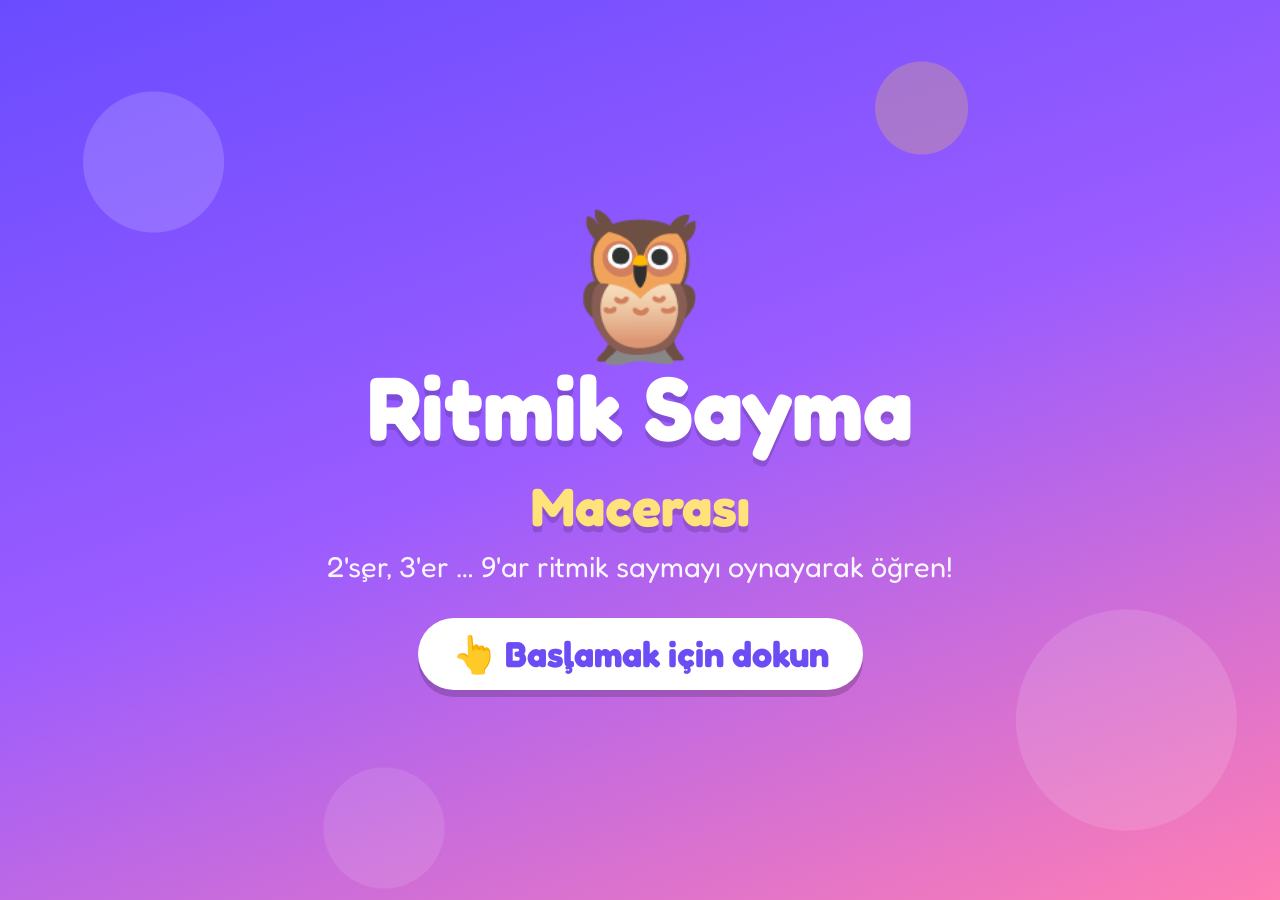
<file: index.html>
<!doctype html>
<html lang="tr">
<head>
<meta charset="utf-8">
<meta name="viewport" content="width=device-width, initial-scale=1, maximum-scale=1, user-scalable=no, viewport-fit=cover">
<meta name="apple-mobile-web-app-capable" content="yes">
<meta name="mobile-web-app-capable" content="yes">
<meta name="apple-mobile-web-app-status-bar-style" content="black-translucent">
<meta name="apple-mobile-web-app-title" content="Ritmik Sayma">
<meta name="theme-color" content="#6a4cff">
<meta name="format-detection" content="telephone=no">
<title>Ritmik Sayma Macerası</title>
<link rel="manifest" href="manifest.webmanifest">
<link rel="icon" href="icons/icon.svg" type="image/svg+xml">
<link rel="apple-touch-icon" href="icons/icon-180.png">
<link rel="preconnect" href="https://fonts.googleapis.com">
<link rel="preconnect" href="https://fonts.gstatic.com" crossorigin>
<link rel="stylesheet" href="https://fonts.googleapis.com/css2?family=Fredoka:wght@400;500;600;700&display=swap" media="print" onload="this.media='all'">
<link rel="stylesheet" href="css/style.css">
</head>
<body>
<div id="app">

  <!-- Açılış -->
  <section id="screen-splash" class="screen bg-menu active">
    <div class="sp-float" aria-hidden="true">
      <span style="--x:8%;--d:0s;--c:#ff4d6d">2</span><span style="--x:22%;--d:-3s;--c:#ff8c1a">3</span>
      <span style="--x:36%;--d:-6s;--c:#ffd23f">4</span><span style="--x:52%;--d:-1.5s;--c:#2fbf71">5</span>
      <span style="--x:66%;--d:-4.5s;--c:#14b8a6">6</span><span style="--x:78%;--d:-7.5s;--c:#3a8dff">7</span>
      <span style="--x:88%;--d:-2.2s;--c:#8a5cf6">8</span><span style="--x:94%;--d:-5.2s;--c:#e04fb3">9</span>
    </div>
    <div class="sp-mascot">🦉</div>
    <h1 class="sp-title">Ritmik Sayma<br><small>Macerası</small></h1>
    <div class="sp-sub">2'şer, 3'er … 9'ar ritmik saymayı oynayarak öğren!</div>
    <div class="sp-tap">👆 Başlamak için dokun</div>
  </section>

  <!-- Ana menü -->
  <section id="screen-home" class="screen bg-menu">
    <header class="topbar">
      <div class="brand"><span class="brand-ico">🦉</span><span>Ritmik Sayma <b>Macerası</b></span></div>
      <div class="top-actions">
        <div class="star-pill">⭐ <span id="total-stars">0</span></div>
        <button class="btn-icon fs-btn" data-act="fullscreen" aria-label="Tam ekran">
          <svg viewBox="0 0 24 24" width="26" height="26" fill="none" stroke="currentColor" stroke-width="2.6" stroke-linecap="round" stroke-linejoin="round"><path d="M4 9V4h5M20 9V4h-5M4 15v5h5M20 15v5h-5"/></svg>
        </button>
        <button class="btn-icon" data-act="settings" aria-label="Ayarlar">⚙️</button>
      </div>
    </header>
    <div class="home-hello" id="home-hello">Hangi sayıyla sayalım?</div>
    <div class="num-grid" id="num-grid"></div>
    <div class="home-extra">
      <button class="btn btn-big" data-act="mixed" style="--bc:#ff8a3d;--bs:#c45a12">🔀 Karışık Tekrar</button>
      <button class="btn btn-big" data-act="table" style="--bc:#14b8a6;--bs:#0b7d71">🔢 Sayı Tablosu</button>
    </div>
  </section>

  <!-- Sayı ekranı: oyun yolu -->
  <section id="screen-number" class="screen bg-menu">
    <header class="topbar">
      <button class="btn-icon" data-act="home" aria-label="Geri">⬅️</button>
      <div class="topbar-title" id="nb-title"></div>
      <button class="btn-icon" data-act="settings" aria-label="Ayarlar">⚙️</button>
    </header>
    <div class="nb-seqwrap">
      <div class="seq-bar nb-seq" id="nb-seq"></div>
      <button class="btn btn-sm nb-listen" data-act="listen" style="--bc:#fff;--bs:rgba(0,0,0,.15)">🔊 Dinle</button>
    </div>
    <div class="nb-path" id="nb-path"></div>
  </section>

  <!-- Oyun -->
  <section id="screen-game" class="screen">
    <div class="hud">
      <button class="btn-icon hud-back" data-act="quit" aria-label="Mola">⏸️</button>
      <div class="hud-title"><span id="hud-ico"></span><span id="hud-name"></span><span class="hud-n" id="hud-n"></span></div>
      <div class="hud-progress"><div class="hud-bar" id="hud-bar"></div></div>
    </div>
    <div id="stage" class="stage"></div>
  </section>

  <!-- Sayı tablosu -->
  <section id="screen-table" class="screen bg-menu">
    <header class="topbar">
      <button class="btn-icon" data-act="home" aria-label="Geri">⬅️</button>
      <div class="topbar-title">🔢 Sayı Tablosu</div>
      <div class="btn-icon ghost"></div>
    </header>
    <div class="tb-chips" id="tb-chips"></div>
    <div class="tb-msg" id="tb-msg"></div>
    <div class="tb-body" id="tb-grid"></div>
  </section>

  <div id="modal-root"></div>
  <canvas id="fx-canvas"></canvas>
</div>

<script src="js/util.js"></script>
<script src="js/audio.js"></script>
<script src="js/voice.js"></script>
<script src="js/fx.js"></script>
<script src="js/app.js"></script>
<script src="js/games/learn.js"></script>
<script src="js/games/balloon.js"></script>
<script src="js/games/rhythm.js"></script>
<script src="js/games/train.js"></script>
<script src="js/games/path.js"></script>
<script src="js/games/memory.js"></script>
<script src="js/games/catch.js"></script>
<script src="js/games/rocket.js"></script>
<script>
  // İnternette (https) yayınlandığında oyunu tablete kaydet → çevrimdışı çalışır
  if ('serviceWorker' in navigator && location.protocol === 'https:') {
    window.addEventListener('load', () => navigator.serviceWorker.register('sw.js').catch(() => {}));
  }
</script>
</body>
</html>
</file>
<file: css/style.css>
/* =========================================================
   Ritmik Sayma Macerası — tasarım
   ========================================================= */
:root {
  --font: 'Fredoka', 'Baloo 2', 'Nunito', ui-rounded, 'SF Pro Rounded', 'Segoe UI Rounded', system-ui, -apple-system, sans-serif;
  --ink: #2b2250;
  --ink-soft: #6b6390;
  --purple: #6c4cf5;
  --green: #2fbf71;
  --safe-t: env(safe-area-inset-top, 0px);
  --safe-b: env(safe-area-inset-bottom, 0px);
  --safe-l: env(safe-area-inset-left, 0px);
  --safe-r: env(safe-area-inset-right, 0px);
}
* { box-sizing: border-box; -webkit-tap-highlight-color: transparent; }
html, body { height: 100%; margin: 0; overflow: hidden; background: #6a4cff; }
body {
  font-family: var(--font); color: var(--ink);
  -webkit-user-select: none; user-select: none; -webkit-touch-callout: none;
  touch-action: manipulation; overscroll-behavior: none; -webkit-text-size-adjust: 100%;
}
input { -webkit-user-select: text; user-select: text; }
button { font-family: inherit; -webkit-appearance: none; appearance: none; }
#app { position: fixed; inset: 0; overflow: hidden; }

.screen {
  position: absolute; inset: 0; display: none; flex-direction: column;
  padding: var(--safe-t) var(--safe-r) var(--safe-b) var(--safe-l);
}
.screen.active { display: flex; animation: screenIn .35s ease; }

.bg-menu {
  background:
    radial-gradient(circle at 12% 18%, rgba(255,255,255,.16) 0 70px, transparent 71px),
    radial-gradient(circle at 88% 80%, rgba(255,255,255,.12) 0 110px, transparent 111px),
    radial-gradient(circle at 72% 12%, rgba(255,210,63,.25) 0 46px, transparent 47px),
    radial-gradient(circle at 30% 92%, rgba(255,255,255,.1) 0 60px, transparent 61px),
    linear-gradient(160deg, #6a4cff 0%, #9b5cff 48%, #ff7eb3 100%);
}

/* ---------- Düğmeler ---------- */
.btn {
  --bc: var(--purple); --bs: rgba(0,0,0,.25);
  border: 0; border-radius: 999px; padding: .55em 1.25em; cursor: pointer;
  font-weight: 600; font-size: clamp(18px, 2.6vmin, 26px); color: #fff; background: var(--bc);
  box-shadow: 0 5px 0 var(--bs), 0 10px 18px rgba(0,0,0,.15);
  display: inline-flex; align-items: center; justify-content: center; gap: .4em;
  transition: transform .08s, box-shadow .08s; white-space: nowrap;
}
.btn:active { transform: translateY(4px); box-shadow: 0 1px 0 var(--bs), 0 4px 8px rgba(0,0,0,.15); }
.btn-go { --bc: #2fbf71; --bs: #1d8a4f; }
.btn-soft { --bc: #f1edff; --bs: #cfc6f5; color: var(--ink); }
.btn-lg { font-size: clamp(20px, 3vmin, 30px); }
.btn-big { font-size: clamp(20px, 3vmin, 30px); padding: .6em 1.4em; }
.btn-sm { font-size: clamp(16px, 2.2vmin, 19px); padding: .5em 1em; }
.btn.armed { --bc: #ff5a5f; --bs: #b82f33; color: #fff; }
.nb-listen { color: var(--ink); }
.btn-icon {
  width: 56px; height: 56px; border-radius: 18px; border: 0; cursor: pointer; flex: 0 0 auto;
  background: rgba(255,255,255,.92); color: var(--ink); font-size: 26px;
  display: grid; place-items: center; box-shadow: 0 4px 0 rgba(0,0,0,.15);
}
.btn-icon:active { transform: translateY(3px); box-shadow: 0 1px 0 rgba(0,0,0,.15); }
.btn-icon.ghost { visibility: hidden; }
.no-fs .fs-btn, .standalone .fs-btn { display: none; }
.is-fs .fs-btn { background: #ffe7a8; }

/* ---------- Üst çubuk ---------- */
.topbar { display: flex; align-items: center; gap: 12px; padding: 14px 18px 6px; }
.brand {
  flex: 1; display: flex; align-items: center; gap: 10px; color: #fff; font-weight: 600;
  font-size: clamp(20px, 3.4vmin, 34px); text-shadow: 0 3px 0 rgba(0,0,0,.15); white-space: nowrap; overflow: hidden;
}
.brand b { font-weight: 700; color: #ffe27a; }
.brand-ico { font-size: 1.3em; }
.top-actions { display: flex; gap: 10px; align-items: center; }
.star-pill { background: #fff; border-radius: 999px; padding: 8px 16px; font-weight: 700; font-size: 22px; box-shadow: 0 4px 0 rgba(0,0,0,.15); white-space: nowrap; }
.topbar-title { flex: 1; text-align: center; color: #fff; font-weight: 700; font-size: clamp(24px, 4.2vmin, 42px); text-shadow: 0 3px 0 rgba(0,0,0,.18); }

/* ---------- Açılış ---------- */
#screen-splash { align-items: center; justify-content: center; text-align: center; color: #fff; cursor: pointer; overflow: hidden; }
.sp-mascot { font-size: clamp(80px, 16vmin, 160px); line-height: 1; animation: bob 2s ease-in-out infinite; position: relative; }
.sp-title { margin: 10px 0 0; font-size: clamp(44px, 10vmin, 100px); font-weight: 700; line-height: .95; text-shadow: 0 6px 0 rgba(0,0,0,.15); position: relative; }
.sp-title small { font-size: .6em; color: #ffe27a; }
.sp-sub { font-size: clamp(18px, 3.2vmin, 32px); margin-top: 14px; opacity: .95; padding: 0 20px; position: relative; }
.sp-tap {
  margin-top: 34px; background: #fff; color: var(--purple); font-weight: 700; position: relative;
  font-size: clamp(22px, 4vmin, 36px); padding: 14px 34px; border-radius: 999px;
  box-shadow: 0 7px 0 rgba(0,0,0,.18); animation: pulse 1.4s ease-in-out infinite;
}
.sp-float span {
  position: absolute; left: var(--x); bottom: -160px; width: 74px; height: 92px;
  border-radius: 50% 50% 48% 48% / 45% 45% 55% 55%; background: var(--c);
  color: #fff; font-weight: 700; font-size: 38px; display: grid; place-items: center;
  box-shadow: inset -8px -10px 0 rgba(0,0,0,.12), inset 8px 8px 0 rgba(255,255,255,.25);
  animation: floatUpBg 11s linear infinite; animation-delay: var(--d); opacity: .9;
}
.sp-float span::after { content: ''; position: absolute; top: 100%; left: 50%; width: 2px; height: 46px; background: rgba(255,255,255,.6); }

/* ---------- Ana menü ---------- */
.home-hello { color: #fff; text-align: center; font-size: clamp(20px, 3.2vmin, 32px); font-weight: 600; margin: 2px 0 10px; text-shadow: 0 2px 0 rgba(0,0,0,.12); }
.num-grid {
  flex: 1; min-height: 0; display: grid; grid-template-columns: repeat(4, 1fr); grid-template-rows: repeat(2, 1fr);
  gap: clamp(10px, 2vmin, 22px); padding: 0 clamp(14px, 3vw, 40px);
}
.num-card {
  position: relative; border: 0; border-radius: 28px; background: #fff; cursor: pointer; overflow: hidden;
  box-shadow: 0 8px 0 rgba(0,0,0,.15), 0 14px 30px rgba(40,10,90,.25);
  display: flex; flex-direction: column; align-items: center; justify-content: center; gap: 4px;
  color: var(--ink); padding: 8px; transition: transform .1s; min-height: 0;
}
.num-card::before { content: ''; position: absolute; left: 0; right: 0; top: 0; height: 48%; background: var(--c); opacity: .13; border-radius: 0 0 50% 50% / 0 0 26% 26%; }
.num-card:active { transform: translateY(5px) scale(.98); }
.num-big {
  position: relative; width: clamp(60px, 12vmin, 118px); height: clamp(60px, 12vmin, 118px); border-radius: 50%;
  background: var(--c); color: #fff; display: grid; place-items: center;
  font-size: clamp(40px, 8vmin, 80px); font-weight: 700; line-height: 1;
  box-shadow: inset 0 -6px 0 rgba(0,0,0,.18), 0 6px 14px rgba(0,0,0,.15);
}
.num-label { font-weight: 700; font-size: clamp(18px, 3vmin, 28px); color: var(--c); filter: brightness(.9); }
.num-seq { font-size: clamp(13px, 2vmin, 18px); color: var(--ink-soft); }
.num-stars { font-size: clamp(13px, 2vmin, 18px); font-weight: 600; background: #fff6d6; border-radius: 999px; padding: 2px 10px; }
.num-medal { position: absolute; top: 8px; right: 10px; font-size: clamp(24px, 4vmin, 40px); animation: wiggle 2.4s ease-in-out infinite; }
.home-extra { display: flex; gap: 16px; justify-content: center; padding: 16px 16px 18px; flex-wrap: wrap; }

/* ---------- Sayı ekranı ---------- */
.nb-seqwrap { display: flex; align-items: center; justify-content: center; gap: 12px; padding: 4px 18px 6px; }
.nb-seq { width: min(100%, 800px); }
.nb-path {
  flex: 1; min-height: 0; display: grid; grid-template-columns: repeat(4, clamp(140px, 21vw, 220px));
  justify-content: center; align-content: center;
  gap: clamp(12px, 1.8vw, 22px); padding: 14px clamp(12px, 2vw, 30px) 24px;
}
.game-card {
  position: relative; width: auto; height: clamp(150px, 29vmin, 236px);
  border: 0; border-radius: 28px; background: #fff; cursor: pointer; padding: 14px 10px;
  display: flex; flex-direction: column; align-items: center; justify-content: center; gap: 6px;
  box-shadow: 0 8px 0 rgba(0,0,0,.15), 0 14px 30px rgba(40,10,90,.25); color: var(--ink);
  border-bottom: 6px solid var(--gc); transition: transform .1s;
}
.game-card:active { transform: translateY(5px) scale(.98); }
.game-card.done::after { content: '✓'; position: absolute; top: 10px; right: 12px; color: #2fbf71; font-weight: 700; font-size: 24px; }
.gc-step {
  position: absolute; top: -14px; left: -10px; width: 42px; height: 42px; border-radius: 50%;
  background: var(--gc); color: #fff; font-weight: 700; font-size: 22px; display: grid; place-items: center;
  border: 3px solid #fff; box-shadow: 0 3px 0 rgba(0,0,0,.2);
}
.gc-ico {
  font-size: clamp(36px, 6.4vmin, 62px); line-height: 1; width: 1.6em; height: 1.6em; display: grid; place-items: center;
  border-radius: 50%; background: radial-gradient(circle, #fff 0 45%, transparent 46%), var(--gc);
  box-shadow: inset 0 -5px 0 rgba(0,0,0,.12);
}
.gc-name { font-weight: 700; font-size: clamp(17px, 2.6vmin, 24px); color: var(--gc); text-align: center; line-height: 1.1; filter: brightness(.9); }
.gc-desc { font-size: clamp(12px, 1.8vmin, 16px); color: var(--ink-soft); text-align: center; line-height: 1.2; }
.gc-stars span { color: #ddd8ee; font-size: clamp(22px, 3.4vmin, 30px); }
.gc-stars span.on { color: #ffc531; text-shadow: 0 2px 0 #e09b00; }

/* ---------- Oyun ekranı ---------- */
#screen-game { background: #2b2250; padding: 0; }
.hud {
  position: relative; z-index: 10; display: flex; align-items: center; gap: 12px;
  padding: calc(8px + var(--safe-t)) calc(14px + var(--safe-r)) 8px calc(14px + var(--safe-l));
  background: rgba(255,255,255,.95); box-shadow: 0 3px 10px rgba(0,0,0,.12);
}
.hud .btn-icon { width: 50px; height: 50px; background: #f1edff; font-size: 24px; }
.hud-title { display: flex; align-items: center; gap: 8px; font-weight: 700; font-size: clamp(16px, 2.6vmin, 24px); white-space: nowrap; min-width: 0; }
.hud-n { color: #fff; border-radius: 999px; padding: 3px 12px; font-size: .8em; }
.hud-progress { flex: 1; min-width: 60px; height: 18px; background: #ece8ff; border-radius: 999px; overflow: hidden; box-shadow: inset 0 2px 3px rgba(0,0,0,.1); }
.hud-bar { height: 100%; width: 0; background: linear-gradient(90deg, #ffd23f, #ff9f1c); border-radius: 999px; transition: width .5s cubic-bezier(.3,1.4,.5,1); }
.stage { position: relative; flex: 1; min-height: 0; overflow: hidden; padding-bottom: var(--safe-b); }

/* Baykuş mesaj balonu */
.msg {
  position: absolute; z-index: 6; left: 0; right: 0; bottom: calc(14px + var(--safe-b)); margin: 0 auto;
  width: max-content; max-width: min(92%, 780px);
  background: #fff; border-radius: 22px; padding: 13px 20px 13px 62px; min-height: 54px;
  font-size: clamp(17px, 2.7vmin, 26px); font-weight: 600; line-height: 1.25;
  box-shadow: 0 6px 0 rgba(0,0,0,.12), 0 10px 24px rgba(0,0,0,.15);
  pointer-events: none; display: block;
}
.msg::before { content: '🦉'; position: absolute; left: 10px; top: 50%; transform: translateY(-50%); font-size: 38px; line-height: 1; }
.msg:empty { display: none; }
.msg b { color: var(--purple); }
.msg.msg-in { animation: msgIn .35s cubic-bezier(.3,1.5,.5,1); }
.msg.static { position: relative; left: auto; right: auto; bottom: auto; }

/* Sayı dizisi çipleri */
.seq-bar { display: flex; gap: 6px; justify-content: center; align-items: center; width: 100%; }
.seq-track { display: flex; gap: 6px; align-items: center; flex: 0 0 auto; transition: transform .45s cubic-bezier(.3,1.1,.5,1); will-change: transform; }
.seq-bar.scroll {
  justify-content: flex-start; overflow: hidden; padding-top: 10px; padding-bottom: 10px;
  -webkit-mask-image: linear-gradient(90deg, transparent 0, #000 5%, #000 95%, transparent 100%);
  mask-image: linear-gradient(90deg, transparent 0, #000 5%, #000 95%, transparent 100%);
}
.chip {
  flex: 0 0 auto; width: var(--chip, 54px); height: var(--chip, 54px); border-radius: calc(var(--chip, 54px) * .3);
  background: #fff; color: var(--c, #6c4cf5); font-weight: 700; font-size: calc(var(--chip, 54px) * .42); line-height: 1;
  display: grid; place-items: center; box-shadow: 0 4px 0 rgba(0,0,0,.14); transition: transform .2s, background .2s, color .2s;
}
.chip.empty { background: rgba(255,255,255,.35); box-shadow: inset 0 0 0 3px rgba(255,255,255,.75); color: transparent; }
.chip.cur { background: #fff6c7; color: #e08a00; box-shadow: 0 0 0 4px #ffb703, 0 4px 0 rgba(0,0,0,.14); animation: pulse 1s ease-in-out infinite; }
.chip.cur small { font-size: .62em; color: #c26a00; }
.chip.filled { animation: chipPop .45s cubic-bezier(.3,1.6,.5,1); }
.chip.lit { transform: scale(1.22) translateY(-4px); background: var(--c, #6c4cf5); color: #fff; }
.chip.miss { background: rgba(255,255,255,.45); color: rgba(60,40,90,.5); box-shadow: inset 0 0 0 3px rgba(255,255,255,.5); }

/* ---------- Yüzlük tablo ---------- */
.hundred { display: grid; grid-template-columns: repeat(10, 1fr); gap: 3px; aspect-ratio: 1 / 1; }
.hc {
  background: #f1efff; border-radius: 8px; display: grid; place-items: center; font-weight: 600;
  font-size: clamp(11px, 2.1vmin, 22px); color: #5b5580; transition: background .25s, transform .25s, color .25s;
}
.hc.hl { background: var(--c); color: #fff; transform: scale(1.06); box-shadow: 0 3px 0 rgba(0,0,0,.18); animation: chipPop .4s; }
.hc.hl2 { background: var(--c); color: #fff; opacity: .5; }
.hc.tap { animation: chipPop .4s; }

/* =========================================================
   Oyun 1: Kurbağa (gölet)
   ========================================================= */
.st-pond { background: linear-gradient(180deg, #c6f4ff 0%, #9fe6f7 22%, #49bfe0 22.2%, #2a9cc4 70%, #1f86ad 100%); }
.pond-deco i { position: absolute; width: 90px; height: 60px; border-radius: 50%; background: #3fbf55; opacity: .35; }
.pond-deco i::after { content: ''; position: absolute; right: 8px; top: 22px; border: 12px solid transparent; border-right-color: #2a9cc4; }
.pond-deco i:nth-child(1) { left: 6%; bottom: 8%; }
.pond-deco i:nth-child(2) { right: 10%; bottom: 20%; transform: scale(.7) rotate(40deg); }
.pond-deco i:nth-child(3) { left: 40%; bottom: 4%; transform: scale(.8) rotate(-20deg); }
.pond-deco i:nth-child(4) { right: 30%; top: 26%; transform: scale(.5); }
.lr-head { position: absolute; left: 0; right: 0; top: 0; padding: 12px 16px; z-index: 3; }
.nl-vp { position: absolute; left: 0; right: 0; top: 15%; bottom: 15%; overflow: hidden; z-index: 2; }
.nl-strip { position: absolute; top: 0; bottom: 0; left: 0; will-change: transform; }
.nl-col { position: absolute; top: 0; bottom: 0; }
.tapmode .nl-col { cursor: pointer; }
.nl-stone {
  position: absolute; left: 50%; top: 60%; width: calc(var(--sp) * .66); height: calc(var(--sp) * .54);
  transform: translate(-50%, -50%); border-radius: 50%;
  background: radial-gradient(circle at 40% 35%, #f6f6f6, #bfc8cf 65%, #8e99a2);
  box-shadow: 0 6px 0 rgba(0,0,0,.2); display: grid; place-items: center; transition: width .3s, height .3s, background .3s;
}
.nl-stone b { font-size: clamp(14px, calc(var(--sp) * .3), 26px); color: #3d4450; font-weight: 700; }
.nl-col.lily .nl-stone {
  width: min(calc(var(--sp) * 1.18), 108px); height: min(calc(var(--sp) * .92), 84px);
  background: radial-gradient(circle at 40% 35%, #9af59e, #3fbf55 62%, #23913a); box-shadow: 0 6px 0 rgba(0,60,20,.3);
}
.nl-col.lily .nl-stone b { color: #fff; font-size: clamp(18px, calc(var(--sp) * .44), 40px); text-shadow: 0 2px 0 rgba(0,0,0,.25); }
.nl-col.shake .nl-stone { animation: stoneShake .4s; }
.nl-col.hint .nl-stone { animation: stonePulse .9s ease-in-out infinite; background: radial-gradient(circle at 40% 35%, #fff9c4, #ffd23f 65%, #e0a800); }
.nl-col.passed .nl-stone { animation: stoneBlink .45s; }
.nl-badge {
  position: absolute; left: 50%; top: calc(60% - var(--sp) * .72); width: 36px; height: 36px; margin-left: -18px;
  border-radius: 50%; background: #ffd23f; color: #7a4a00; font-style: normal; font-weight: 700; font-size: 20px;
  display: grid; place-items: center; box-shadow: 0 3px 0 rgba(0,0,0,.2); opacity: 0; transform: scale(0);
}
.nl-col.passed .nl-badge { animation: badgeIn 1.8s ease forwards; }
.nl-arc {
  position: absolute; top: 30%; height: 22%; border: 4px dashed rgba(255,255,255,.9); border-bottom: 0;
  border-radius: 50% 50% 0 0 / 100% 100% 0 0; pointer-events: none; animation: fadeIn .4s;
}
.nl-arc span {
  position: absolute; left: 50%; top: -18px; transform: translateX(-50%); white-space: nowrap;
  background: #ff5d8f; color: #fff; font-weight: 700; border-radius: 999px; padding: 2px 10px; font-size: 18px; box-shadow: 0 3px 0 rgba(0,0,0,.2);
}
.frog {
  position: absolute; left: 0; top: 0; z-index: 3; line-height: 1; pointer-events: none; will-change: transform;
  font-size: clamp(48px, calc(var(--sp) * .95), 84px); filter: drop-shadow(0 6px 4px rgba(0,0,0,.25));
}
.ripple {
  position: absolute; left: 50%; top: 60%; width: calc(var(--sp) * 1.4); height: calc(var(--sp) * .6);
  border: 3px solid rgba(255,255,255,.9); border-radius: 50%; pointer-events: none;
  transform: translate(-50%, -50%) scale(.3); animation: ripple .9s ease-out forwards;
}
.lr-final { position: absolute; inset: 0; z-index: 8; background: rgba(20,40,80,.45); display: grid; place-items: center; animation: fadeIn .3s; padding: 10px; }
.lr-final-card {
  background: #fff; border-radius: 28px; padding: 14px 18px; display: flex; flex-direction: column; align-items: center; gap: 10px;
  max-height: 100%; box-shadow: 0 10px 0 rgba(0,0,0,.15), 0 20px 50px rgba(0,0,0,.3); animation: cardIn .45s cubic-bezier(.3,1.4,.5,1);
}
.lr-final-title { font-weight: 700; font-size: clamp(20px, 3.2vmin, 30px); text-align: center; }
.lr-final .hundred { width: min(62vmin, 500px); }

/* =========================================================
   Oyun 2: Balon (gökyüzü)
   ========================================================= */
.st-sky { background: linear-gradient(180deg, #5fc8ff 0%, #a8e4ff 55%, #e2f7ff 100%); }
.sky-sun {
  position: absolute; right: 6%; top: 16%; width: 14vmin; height: 14vmin; border-radius: 50%;
  background: radial-gradient(circle, #fff7b0 0 42%, #ffd23f 43% 64%, rgba(255,210,63,0) 65%);
  box-shadow: 0 0 60px 24px rgba(255,230,120,.45);
}
.cloud { position: absolute; width: 22vmin; height: 7vmin; background: #fff; border-radius: 999px; opacity: .92; animation: drift 50s linear infinite; }
.cloud::before, .cloud::after { content: ''; position: absolute; background: #fff; border-radius: 50%; }
.cloud::before { width: 9vmin; height: 9vmin; left: 3vmin; top: -4.5vmin; }
.cloud::after { width: 12vmin; height: 12vmin; left: 9vmin; top: -6vmin; }
.cloud.c1 { top: 26%; animation-duration: 55s; animation-delay: -10s; }
.cloud.c2 { top: 50%; animation-duration: 75s; animation-delay: -40s; opacity: .7; }
.cloud.c3 { top: 14%; animation-duration: 65s; animation-delay: -28s; opacity: .8; }
.hills { position: absolute; left: 0; right: 0; bottom: 0; height: 16%; }
.hills i { position: absolute; bottom: -60%; border-radius: 50%; }
.hills i:nth-child(1) { left: -10%; width: 60%; height: 160%; background: #74df8c; }
.hills i:nth-child(2) { right: -12%; width: 70%; height: 140%; background: #4cc66d; }
.hills i:nth-child(3) { left: 35%; width: 40%; height: 110%; background: #5fd37a; }
.bl-layer { position: absolute; inset: 0; z-index: 2; }
.balloon { position: absolute; left: 0; top: 0; width: var(--bw); height: calc(var(--bw) * 1.5); will-change: transform; cursor: pointer; }
.b-in { position: relative; width: 100%; height: 100%; filter: drop-shadow(0 8px 6px rgba(0,40,80,.18)); }
.b-in svg { width: 100%; height: 100%; display: block; overflow: visible; }
.b-str { stroke: rgba(70,70,100,.55); stroke-width: 1.5; fill: none; }
.b-num {
  position: absolute; left: 0; right: 0; top: 21%; text-align: center; font-weight: 700; line-height: 1;
  font-size: calc(var(--bw) * .4); color: #fff; text-shadow: 0 3px 0 rgba(0,0,0,.25), 0 0 10px rgba(0,0,0,.18); pointer-events: none;
}
.balloon.gold .b-num { font-size: calc(var(--bw) * .36); }
.balloon.popped .b-in { animation: popOut .26s ease-out forwards; }
.balloon.wobble .b-in { animation: wobble .5s; }
.balloon.nope .b-in { opacity: .6; filter: grayscale(.8); }
.balloon.hint .b-in { animation: hintGlow .9s ease-in-out infinite; }
.bl-top { position: absolute; z-index: 4; top: 10px; left: 12px; right: 12px; display: flex; flex-direction: column; align-items: center; gap: 8px; pointer-events: none; }
.bl-label { color: #fff; font-weight: 700; border-radius: 999px; padding: 4px 16px; font-size: clamp(16px, 2.4vmin, 22px); box-shadow: 0 3px 0 rgba(0,0,0,.18); }
.bl-seq { width: min(100%, 880px); background: rgba(255,255,255,.4); border-radius: 22px; padding: 8px; }
.bl-msg { bottom: auto; top: calc(var(--chip, 54px) + 90px); }
.bl-bonus {
  position: absolute; right: 14px; bottom: calc(14px + var(--safe-b)); z-index: 5; display: none;
  background: #fff; border-radius: 999px; padding: 6px 16px; font-weight: 700; font-size: 24px; box-shadow: 0 4px 0 rgba(0,0,0,.15);
}
.bl-bonus.show { display: block; }
.bl-bonus.bump { animation: chipPop .4s; }

/* =========================================================
   Oyun 3: Davul (sahne)
   ========================================================= */
.st-rhythm {
  --bs: clamp(54px, 10.5vmin, 96px);
  background: radial-gradient(ellipse at 50% 115%, rgba(255,126,179,.85) 0%, rgba(255,126,179,0) 50%), linear-gradient(180deg, #24164f 0%, #43268f 60%, #6236b8 100%);
  color: #fff; cursor: pointer;
}
.rh-lights i {
  position: absolute; top: -10%; width: 34vmin; height: 120%; transform-origin: 50% 0;
  background: linear-gradient(180deg, rgba(255,255,255,.16), rgba(255,255,255,0) 70%);
  clip-path: polygon(44% 0, 56% 0, 100% 100%, 0 100%); animation: sway 6s ease-in-out infinite alternate;
}
.rh-lights i:nth-child(1) { left: 2%; }
.rh-lights i:nth-child(2) { left: 38%; animation-delay: -2s; }
.rh-lights i:nth-child(3) { right: 2%; animation-delay: -4s; }
.rh-top { position: absolute; top: 12px; left: 12px; right: 12px; z-index: 3; display: flex; justify-content: center; }
.rh-seq { width: min(100%, 800px); }
.rh-lane { position: absolute; left: 0; right: 0; top: 14%; height: 22%; z-index: 2; }
.rh-track {
  position: absolute; left: 0; right: 0; top: 50%; height: calc(var(--bs) * 1.35); transform: translateY(-50%);
  background: rgba(255,255,255,.09); border-top: 3px solid rgba(255,255,255,.18); border-bottom: 3px solid rgba(255,255,255,.18);
}
.rh-ring {
  position: absolute; top: 50%; width: calc(var(--bs) * 1.2); height: calc(var(--bs) * 1.2); margin-left: calc(var(--bs) * -.6);
  transform: translateY(-50%); border-radius: 50%; border: 6px solid #ffd23f;
  box-shadow: 0 0 22px rgba(255,210,63,.65), inset 0 0 16px rgba(255,210,63,.5);
}
.rh-ring.beat { animation: ringBeat .25s ease-out; }
.rh-b {
  position: absolute; left: calc(var(--bs) / -2); top: 50%; width: var(--bs); height: var(--bs); border-radius: 50%;
  display: grid; place-items: center; font-weight: 700; font-size: calc(var(--bs) * .4);
  background: rgba(255,255,255,.92); color: #43268f; box-shadow: 0 4px 0 rgba(0,0,0,.25); will-change: transform; transition: opacity .3s;
}
.rh-b.cue { background: #ffd23f; color: #7a4a00; }
.rh-b.cue::after { content: '🥁'; position: absolute; bottom: -42%; font-size: calc(var(--bs) * .34); }
.rh-b.past { opacity: .3; }
.rh-b.hit { background: #3ecf6e; color: #fff; box-shadow: 0 0 0 5px rgba(255,255,255,.7), 0 0 26px #3ecf6e; }
.rh-b.missed { background: rgba(255,255,255,.25); color: rgba(255,255,255,.75); }
.rh-b.shake { animation: flashRed .45s; }
.rh-fb {
  position: absolute; top: 0; transform: translate(-50%, -100%); font-weight: 700; white-space: nowrap; opacity: 0;
  font-size: clamp(22px, 4vmin, 36px); text-shadow: 0 3px 0 rgba(0,0,0,.3); pointer-events: none;
}
.rh-fb.show { animation: fbPop .8s ease-out forwards; }
.rh-fb.good { color: #8dffbe; } .rh-fb.bad { color: #ffb3c1; } .rh-fb.meh { color: #ffe08a; }
.rh-dots { position: absolute; left: 0; right: 0; top: 41%; display: flex; justify-content: center; gap: clamp(6px, 1.4vmin, 14px); z-index: 2; pointer-events: none; }
.rh-dots i {
  width: clamp(40px, 7vmin, 64px); height: clamp(40px, 7vmin, 64px); border-radius: 50%;
  background: rgba(255,255,255,.12); border: 3px solid rgba(255,255,255,.35); display: grid; place-items: center;
  font-style: normal; font-weight: 700; font-size: clamp(18px, 3vmin, 28px); color: rgba(255,255,255,.55); transition: background .12s, color .12s;
}
.rh-dots i.on { background: #fff; color: #43268f; border-color: #fff; }
.rh-dots i.drum.on { background: #ffd23f; border-color: #ffd23f; }
.rh-dots i.beat { animation: dotBeat .3s; }
.rh-dots.hidden { visibility: hidden; }
.rh-drumwrap { position: absolute; left: 0; right: 0; bottom: calc(8px + var(--safe-b)); display: flex; flex-direction: column; align-items: center; z-index: 2; pointer-events: none; }
.rh-drum { position: relative; width: min(36vmin, 320px); }
.rh-drum svg { width: 100%; display: block; }
.rh-drum.hit { animation: drumHit .18s ease-out; }
.rh-drum.hit .skin { animation: skinFlash .2s; }
.rh-big {
  position: absolute; left: 0; right: 0; bottom: 72%; text-align: center; opacity: 0;
  font-size: clamp(48px, 10vmin, 100px); font-weight: 700; color: #fff; text-shadow: 0 5px 0 rgba(0,0,0,.25);
}
.rh-big.show { animation: bigPop .9s ease-out forwards; }
.rh-big.dim { color: rgba(255,255,255,.45); }
.rh-tap { font-size: clamp(14px, 2vmin, 18px); opacity: .75; margin-top: 4px; }
.st-rhythm.counting .rh-dots { visibility: hidden; }
.rh-count { position: absolute; left: 0; right: 0; top: 38%; text-align: center; z-index: 4; opacity: 0; pointer-events: none; transition: opacity .2s; }
.rh-count.show { opacity: 1; }
.rh-count b { display: block; font-size: clamp(36px, 7vmin, 64px); letter-spacing: 8px; color: #ffd23f; }
.rh-count span { font-size: clamp(22px, 4vmin, 36px); font-weight: 700; }
.rh-count.pulse b { animation: chipPop .3s; }
.rh-msg { bottom: auto; top: 50%; }
.rh-start { position: absolute; inset: 0; z-index: 9; background: rgba(20,10,50,.6); display: grid; place-items: center; padding: 16px; cursor: default; }
.rh-start-card {
  background: #fff; color: var(--ink); border-radius: 28px; padding: 22px 28px; width: min(100%, 640px); text-align: center;
  box-shadow: 0 10px 0 rgba(0,0,0,.2), 0 20px 50px rgba(0,0,0,.35); animation: cardIn .45s cubic-bezier(.3,1.4,.5,1);
}
.rh-start-card h2 { margin: 0 0 8px; font-size: clamp(26px, 4.4vmin, 40px); }
.rh-start-card p { font-size: clamp(17px, 2.6vmin, 23px); margin: 6px 0; line-height: 1.35; }
.rh-start-card p.rh-small { font-size: clamp(14px, 2vmin, 18px); color: var(--ink-soft); }
.rh-demo { display: flex; flex-wrap: wrap; justify-content: center; gap: 6px; margin: 14px 0 26px; }
.rh-demo span { width: 44px; height: 44px; border-radius: 50%; background: #efeaff; display: grid; place-items: center; font-weight: 700; color: #6b5fa6; position: relative; font-size: 20px; }
.rh-demo span.m { background: #ffd23f; color: #7a4a00; }
.rh-demo span.m::after { content: '🥁'; position: absolute; bottom: -24px; font-size: 18px; }

/* =========================================================
   Oyun 4: Tren
   ========================================================= */
.st-train { --ww: 100px; background: linear-gradient(180deg, #7fd3ff 0%, #c4ecff 58%); }
.tr-hills { position: absolute; left: 0; right: 0; bottom: 30%; height: 26%; }
.tr-hills i { position: absolute; bottom: -50%; border-radius: 50%; }
.tr-hills i:nth-child(1) { left: -8%; width: 55%; height: 150%; background: #8fe39f; }
.tr-hills i:nth-child(2) { right: -10%; width: 60%; height: 170%; background: #74d987; }
.tr-hills i:nth-child(3) { left: 30%; width: 45%; height: 120%; background: #9eeaac; }
.tr-ground { position: absolute; left: 0; right: 0; bottom: 0; height: 34%; background: linear-gradient(180deg, #5cc96f, #3fae55); }
.tr-head { position: absolute; top: 12px; left: 12px; right: 12px; display: flex; flex-direction: column; align-items: center; gap: 10px; z-index: 4; }
.tr-badge { color: #fff; font-weight: 700; border-radius: 999px; padding: 5px 16px; font-size: clamp(15px, 2.3vmin, 21px); box-shadow: 0 3px 0 rgba(0,0,0,.18); }
.tr-zone { position: absolute; left: 0; right: 0; top: 24%; bottom: 33%; display: flex; align-items: flex-end; justify-content: center; padding-bottom: 14px; }
.tr-rails {
  position: absolute; left: 0; right: 0; bottom: 0; height: 18px;
  background: repeating-linear-gradient(90deg, #8b5a2b 0 16px, transparent 16px 38px);
  border-top: 6px solid #6b6b7b;
}
.tr-train { display: flex; align-items: flex-end; position: relative; z-index: 2; will-change: transform; }
.tr-loco { width: calc(var(--ww) * 1.35); position: relative; z-index: 1; margin-bottom: -6px; }
.tr-loco svg { width: 100%; display: block; }
.puff { position: absolute; left: 24%; top: -2%; width: 26px; height: 26px; border-radius: 50%; background: #fff; opacity: .9; animation: puff 1.7s ease-out forwards; pointer-events: none; }
.tr-wagon { width: var(--ww); margin-left: 10px; position: relative; display: flex; flex-direction: column; align-items: center; }
.tr-link { position: absolute; left: -14px; bottom: 26%; width: 18px; height: 7px; background: #2b2d42; border-radius: 3px; }
.tr-body {
  width: 100%; height: calc(var(--ww) * .8); background: var(--wc); border-radius: 12px 12px 6px 6px; position: relative;
  box-shadow: inset 0 -8px 0 rgba(0,0,0,.15), inset 0 6px 0 rgba(255,255,255,.25); display: grid; place-items: center;
}
.tr-sign {
  width: 80%; height: 64%; background: #fff; border-radius: 12px; display: grid; place-items: center;
  font-weight: 700; font-size: calc(var(--ww) * .38); color: var(--ink); box-shadow: 0 3px 0 rgba(0,0,0,.15); transition: transform .2s, background .2s;
}
.tr-sign.empty { background: rgba(255,255,255,.5); color: rgba(0,0,0,.35); box-shadow: inset 0 0 0 3px rgba(255,255,255,.95); }
.tr-wagon.active .tr-sign { background: #fff6c7; color: #e08a00; box-shadow: 0 0 0 5px #ffb703, 0 0 24px rgba(255,183,3,.8); animation: pulse 1s ease-in-out infinite; }
.tr-sign.filled { animation: chipPop .45s cubic-bezier(.3,1.6,.5,1); }
.tr-sign.lit { background: #ffd23f; transform: scale(1.14); }
.tr-hint {
  position: absolute; top: -38px; left: 50%; transform: translateX(-50%); white-space: nowrap;
  background: #ff5d8f; color: #fff; font-weight: 700; padding: 3px 12px; border-radius: 999px; font-size: clamp(14px, 2.2vmin, 19px);
  box-shadow: 0 3px 0 rgba(0,0,0,.2); animation: chipPop .4s;
}
.tr-hint:empty { display: none; }
.tr-wheels { width: 100%; margin-top: -9px; }
.tr-wheels svg { width: 100%; display: block; }
.wheel { transform-box: fill-box; transform-origin: center; }
.moving .wheel { animation: spinCCW .5s linear infinite; }
.tr-wagon.bounce { animation: wagonBounce .45s; }
.tr-choices { position: absolute; left: 0; right: 0; bottom: calc(5% + var(--safe-b)); display: flex; justify-content: center; gap: clamp(14px, 3vmin, 30px); z-index: 3; }
.coin {
  width: clamp(76px, 13vmin, 118px); height: clamp(76px, 13vmin, 118px); border-radius: 50%; border: 0; cursor: pointer;
  background: radial-gradient(circle at 35% 30%, #fff8d6, #ffd23f 55%, #f0a500); color: #6b3d00;
  font-weight: 700; font-size: clamp(30px, 5.5vmin, 50px); box-shadow: 0 7px 0 #c47f00, 0 12px 20px rgba(0,0,0,.2);
  animation: coinIn .45s cubic-bezier(.3,1.6,.5,1) backwards; animation-delay: var(--d, 0ms);
}
.coin:active { transform: translateY(5px); box-shadow: 0 2px 0 #c47f00; }
.coin.wrong { background: #dcdce6; color: #9a9aaa; box-shadow: 0 4px 0 #b4b4c4; animation: shakeX .4s; opacity: .65; }
.coin-fly { position: fixed; z-index: 60; margin: 0; transition: transform .5s cubic-bezier(.4,1.2,.5,1); pointer-events: none; animation: none !important; }

/* =========================================================
   Oyun 5: Roket (uzay)
   ========================================================= */
.st-space { background: radial-gradient(ellipse at 70% 120%, rgba(110,80,240,.9) 0%, rgba(90,63,214,0) 55%), linear-gradient(180deg, #0b0a2e 0%, #1b1660 55%, #2c1f84 100%); color: #fff; }
.rk-stars i { position: absolute; width: var(--s); height: var(--s); border-radius: 50%; background: #fff; animation: twinkle 2.4s ease-in-out infinite alternate; }
.rk-planet {
  position: absolute; right: -6vmin; top: 6%; width: 22vmin; height: 22vmin; border-radius: 50%; opacity: .8;
  background: radial-gradient(circle at 35% 35%, #ffb3d1, #ff5d8f 60%, #b8235a); box-shadow: 0 0 40px rgba(255,93,143,.4);
}
.rk-track { --earth: clamp(56px, 10vmin, 86px); --moon: clamp(62px, 11vmin, 96px); position: absolute; left: calc(10px + var(--safe-l)); top: 10px; bottom: calc(10px + var(--safe-b)); width: clamp(84px, 14vmin, 140px); z-index: 2; }
.rk-moon { position: absolute; top: 0; left: 0; right: 0; text-align: center; font-size: clamp(54px, 10vmin, 90px); line-height: 1; filter: drop-shadow(0 0 20px rgba(255,240,180,.7)); }
.rk-moon.flag::after { content: '🚩'; position: absolute; right: 0; top: -12px; font-size: .5em; animation: chipPop .5s; }
.rk-earth { position: absolute; bottom: 0; left: 0; right: 0; text-align: center; font-size: clamp(50px, 9vmin, 80px); line-height: 1; }
.rk-line {
  position: absolute; left: 50%; width: 6px; margin-left: -3px; top: var(--moon); bottom: var(--earth); border-radius: 3px;
  background: repeating-linear-gradient(180deg, rgba(255,255,255,.45) 0 10px, transparent 10px 20px);
}
.rk-line i { position: absolute; left: -9px; width: 24px; height: 4px; background: rgba(255,255,255,.45); border-radius: 2px; }
.rk-rocket {
  position: absolute; left: 0; right: 0; text-align: center; z-index: 3; line-height: 1;
  bottom: calc(var(--earth) - .2em + (100% - var(--earth) - var(--moon)) * var(--lv, 0) / 10);
  font-size: clamp(42px, 7.5vmin, 70px); transition: bottom 1s cubic-bezier(.3,1.25,.5,1);
}
.rk-rocket span { display: inline-block; transform: rotate(-45deg); filter: drop-shadow(0 0 8px rgba(255,255,255,.35)); }
.rk-flame {
  position: absolute; left: 50%; top: 82%; width: .32em; height: .5em; margin-left: -.16em; transform-origin: 50% 0;
  background: radial-gradient(ellipse at 50% 20%, #fff7b0, #ffb703 45%, #ff5d2e 70%, rgba(255,93,46,0) 72%);
  border-radius: 50% 50% 50% 50% / 30% 30% 70% 70%; animation: flame .14s ease-in-out infinite alternate; transition: height .3s;
}
.rk-rocket.boost .rk-flame { height: 1.3em; }
.rk-rocket.landed { animation: bob .8s ease-in-out 2; }
.rk-main {
  position: absolute; left: calc(clamp(84px, 14vmin, 140px) + 26px + var(--safe-l)); right: calc(14px + var(--safe-r)); top: 10px; bottom: calc(10px + var(--safe-b));
  display: flex; flex-direction: column; align-items: center; justify-content: center; gap: 12px; z-index: 2;
}
.rk-card {
  width: min(100%, 740px); background: rgba(255,255,255,.97); color: var(--ink); border-radius: 28px;
  padding: clamp(14px, 2.4vmin, 26px); display: flex; flex-direction: column; align-items: center; gap: clamp(10px, 1.8vmin, 18px);
  box-shadow: 0 10px 0 rgba(0,0,0,.2), 0 20px 50px rgba(0,0,0,.35);
}
.rk-card.card-in { animation: cardIn .45s cubic-bezier(.3,1.4,.5,1); }
.rk-tag { color: #fff; font-weight: 700; border-radius: 999px; padding: 4px 14px; font-size: clamp(14px, 2vmin, 18px); }
.rk-q { font-size: clamp(20px, 3.4vmin, 32px); font-weight: 700; text-align: center; line-height: 1.25; }
.rk-vis:empty { display: none; }
.rk-seq { --chip: clamp(54px, 9.5vmin, 84px); gap: 10px; }
.rk-ans { display: grid; grid-template-columns: repeat(2, 1fr); gap: clamp(10px, 2vmin, 18px); width: min(100%, 520px); }
.rk-btn {
  border: 0; border-radius: 22px; height: clamp(62px, 10.5vmin, 96px); cursor: pointer;
  font-size: clamp(30px, 5.6vmin, 50px); font-weight: 700; color: #fff;
  --c1: #5aa2ff; --c2: #3a7dff; --c3: #2453c4;
  background: linear-gradient(180deg, var(--c1), var(--c2)); box-shadow: 0 6px 0 var(--c3), 0 10px 18px rgba(0,0,0,.18);
}
.rk-btn:nth-child(2) { --c1: #ff7aa8; --c2: #ff4d8a; --c3: #c42363; }
.rk-btn:nth-child(3) { --c1: #4fdc85; --c2: #2fbf71; --c3: #1d8a4f; }
.rk-btn:nth-child(4) { --c1: #ffb25a; --c2: #ff8a1a; --c3: #c45f00; }
.rk-btn:active { transform: translateY(4px); box-shadow: 0 2px 0 var(--c3); }
.rk-btn.right { --c1: #3ecf6e; --c2: #2fbf71; --c3: #1f8f48; box-shadow: 0 6px 0 var(--c3), 0 0 0 6px rgba(62,207,110,.35); animation: chipPop .4s; }
.rk-btn.wrong { --c1: #d4d4de; --c2: #c2c2cf; --c3: #a0a0b0; opacity: .6; animation: shakeX .4s; }
.rk-btn.gone { visibility: hidden; }
.rk-groups { display: flex; flex-wrap: wrap; justify-content: center; gap: 12px; }
.rk-grp {
  background: #fff4dc; border: 3px solid #ffcf7a; border-radius: 20px; padding: 8px 10px 4px; cursor: pointer;
  display: flex; flex-direction: column; align-items: center; transition: transform .15s, background .2s;
}
.rk-grp.counted { background: #e3ffe9; border-color: #3ecf6e; transform: scale(1.05); }
.rk-items { display: grid; grid-template-columns: repeat(var(--cols), 1fr); gap: 2px; font-size: clamp(18px, 3.3vmin, 30px); line-height: 1.15; }
.rk-cnt { min-height: 1.3em; font-weight: 700; font-size: clamp(18px, 3vmin, 26px); color: #1f8f48; }
.rk-msg { max-width: 100%; }

/* Ortak oyun etiketi (üstte ortalanmış renkli hap) */
.pt-head, .mm-head { position: absolute; top: 12px; left: 0; right: 0; display: flex; justify-content: center; z-index: 4; pointer-events: none; }
.pt-label, .mm-label, .ct-label {
  color: #fff; font-weight: 700; border-radius: 999px; padding: 5px 16px; font-size: clamp(15px, 2.3vmin, 21px);
  box-shadow: 0 3px 0 rgba(0,0,0,.18); white-space: nowrap;
}

/* =========================================================
   Yeni oyun: Tavşanın Yolu (bahçe)
   ========================================================= */
.st-garden {
  background:
    radial-gradient(circle at 8% 20%, rgba(255,255,255,.5) 0 6px, transparent 7px),
    radial-gradient(circle at 92% 70%, rgba(255,240,120,.7) 0 8px, transparent 9px),
    radial-gradient(circle at 15% 85%, rgba(255,150,200,.7) 0 8px, transparent 9px),
    radial-gradient(circle at 85% 15%, rgba(255,150,200,.6) 0 7px, transparent 8px),
    linear-gradient(180deg, #c3f5d0 0%, #8fe0a6 100%);
}
.pt-wrap { position: absolute; left: 16px; right: 16px; top: 56px; bottom: calc(96px + var(--safe-b)); display: flex; align-items: center; justify-content: center; }
.pt-grid { position: relative; display: grid; gap: 8px; }
.pt-cell {
  position: relative; width: var(--cell); height: var(--cell); border-radius: calc(var(--cell) * .22); cursor: pointer;
  background: #fffdf2; color: #3b5a3b; box-shadow: 0 5px 0 rgba(40,110,60,.35);
  display: grid; place-items: center; font-weight: 700; font-size: calc(var(--cell) * .36); transition: background .2s, transform .15s, color .2s;
}
.pt-cell.visited { background: var(--c, #3ecf6e); color: #fff; box-shadow: 0 5px 0 rgba(0,0,0,.22); }
.pt-cell.visited:not(.start)::after { content: '🐾'; position: absolute; right: 6%; bottom: 3%; font-size: calc(var(--cell) * .2); opacity: .85; }
.pt-cell.shake { animation: shakeX .4s; background: #ffd0d6; }
.pt-cell.pop { animation: chipPop .4s; }
.pt-cell.hint { animation: pulse .9s ease-in-out infinite; box-shadow: 0 0 0 5px #ffd23f, 0 0 26px rgba(255,210,63,.95); }
.pt-cell.lit { background: #ffd23f; color: #7a4a00; transform: scale(1.12); }
.pt-carrot { position: absolute; top: -16%; right: -12%; font-style: normal; font-size: calc(var(--cell) * .46); line-height: 1; animation: wiggle 1.6s ease-in-out infinite; pointer-events: none; }
.pt-carrot.eaten { animation: popOut .5s forwards; }
.pt-bunny { position: absolute; left: 0; top: 0; width: var(--cell); height: var(--cell); z-index: 3; pointer-events: none; transition: transform .38s cubic-bezier(.3,1.4,.5,1); }
.pt-bunny span { position: absolute; left: -20%; top: -34%; font-size: calc(var(--cell) * .58); line-height: 1; filter: drop-shadow(0 4px 3px rgba(0,0,0,.25)); }
.pt-bunny.hop span { animation: bunnyHop .38s ease-out; }
@keyframes bunnyHop { 0% { transform: translateY(0); } 45% { transform: translateY(-18px) scale(1.1); } 100% { transform: translateY(0); } }

/* =========================================================
   Yeni oyun: Hafıza Kartları
   ========================================================= */
.st-memory {
  background:
    radial-gradient(circle at 15% 18%, rgba(255,255,255,.22) 0 80px, transparent 81px),
    radial-gradient(circle at 88% 82%, rgba(255,255,255,.18) 0 110px, transparent 111px),
    linear-gradient(160deg, #ffb3d9 0%, #c79bff 55%, #8fb8ff 100%);
}
.mm-grid {
  position: absolute; left: 16px; right: 16px; top: 58px; bottom: calc(96px + var(--safe-b)); margin: 0 auto; max-width: 960px;
  display: grid; gap: clamp(8px, 1.6vmin, 16px);
}
.mm-card { perspective: 900px; cursor: pointer; min-height: 0; min-width: 0; }
.mm-inner { position: relative; width: 100%; height: 100%; -webkit-transform-style: preserve-3d; transform-style: preserve-3d; transition: transform .45s cubic-bezier(.3,1.3,.5,1); }
.mm-card.flipped .mm-inner { transform: rotateY(180deg); }
.mm-face {
  position: absolute; inset: 0; border-radius: 20px; -webkit-backface-visibility: hidden; backface-visibility: hidden;
  display: flex; flex-direction: column; align-items: center; justify-content: center; gap: 4px; padding: 6px; text-align: center;
  box-shadow: 0 6px 0 rgba(0,0,0,.15);
}
.mm-back {
  background: repeating-linear-gradient(45deg, #8a5cf6 0 14px, #9d74ff 14px 28px); border: 4px solid #fff;
  color: rgba(255,255,255,.92); font-size: clamp(34px, 7vmin, 64px); font-weight: 700;
}
.mm-front { background: #fff; color: var(--ink); transform: rotateY(180deg); }
.mm-seq { font-weight: 700; font-size: clamp(17px, 3.2vmin, 30px); white-space: nowrap; }
.mm-seq b { color: #e08a00; }
.mm-ico { font-size: clamp(26px, 5vmin, 46px); line-height: 1; }
.mm-txt { font-weight: 700; font-size: clamp(16px, 2.8vmin, 26px); }
.mm-tag { background: var(--c); color: #fff; border-radius: 999px; padding: 2px 10px; font-weight: 700; font-size: clamp(12px, 1.8vmin, 16px); }
.mm-num { font-weight: 700; font-size: clamp(38px, 8vmin, 76px); color: var(--c); line-height: 1; }
.mm-card.matched .mm-front { background: #e3ffe9; box-shadow: 0 0 0 4px #3ecf6e, 0 6px 0 rgba(0,0,0,.12); }
.mm-card.matched { animation: chipPop .45s; }
.mm-card.shake { animation: shakeX .4s; }

/* =========================================================
   Yeni oyun: Sepete Yakala
   ========================================================= */
.st-orchard { --it: 70px; --bk: 120px; background: linear-gradient(180deg, #7fd3ff 0%, #c9f0ff 60%, #e8fff0 100%); touch-action: none; cursor: grab; }
.ct-head { position: absolute; top: 10px; left: 12px; right: 12px; display: flex; flex-direction: column; align-items: center; gap: 8px; z-index: 4; pointer-events: none; }
.ct-bag { width: min(100%, 860px); background: rgba(255,255,255,.45); border-radius: 22px; padding: 8px; }
.ct-layer { position: absolute; inset: 0; z-index: 2; pointer-events: none; }
.ct-item {
  position: absolute; left: 0; top: 0; width: var(--it); height: var(--it); border-radius: 50%; will-change: transform;
  display: grid; place-items: center; font-weight: 700; font-size: calc(var(--it) * .4); color: #fff;
  text-shadow: 0 2px 0 rgba(0,0,0,.28);
  box-shadow: inset -6px -8px 0 rgba(0,0,0,.15), inset 6px 6px 0 rgba(255,255,255,.3), 0 6px 10px rgba(0,0,0,.15);
}
.ct-item::before { content: ''; position: absolute; top: -12%; left: 50%; width: 28%; height: 18%; background: #3ecf6e; border-radius: 0 100% 0 100%; transform: rotate(-20deg); }
.ct-item.c0 { background: #ff4d6d; } .ct-item.c1 { background: #ff9f1c; } .ct-item.c2 { background: #e8b100; }
.ct-item.c3 { background: #a66cff; } .ct-item.c4 { background: #3fa7ff; } .ct-item.c5 { background: #ff70cf; }
.ct-basket { position: absolute; left: 0; bottom: calc(10px + var(--safe-b)); width: var(--bk); text-align: center; z-index: 3; pointer-events: none; will-change: transform; }
.ct-basket span { display: block; font-size: calc(var(--bk) * .88); line-height: 1; filter: drop-shadow(0 6px 4px rgba(0,0,0,.2)); }
.ct-basket.bounce span { animation: chipPop .35s; }
.ct-basket.shake span { animation: shakeX .4s; }
.ct-count {
  position: absolute; left: 50%; top: 46%; transform: translate(-50%, -50%); white-space: nowrap;
  background: #fff; color: var(--ink); border-radius: 999px; padding: 2px 10px; font-size: clamp(15px, 2.2vmin, 19px); box-shadow: 0 3px 0 rgba(0,0,0,.15);
}
.ct-msg { bottom: auto; top: calc(var(--chip, 54px) + 96px); }

/* ---------- Sayı tablosu ekranı ---------- */
.tb-chips { display: flex; gap: 8px; justify-content: center; flex-wrap: wrap; padding: 4px 12px 6px; }
.tb-chip {
  border: 0; border-radius: 999px; padding: 8px 16px; cursor: pointer; font-weight: 700; font-size: clamp(17px, 2.6vmin, 24px);
  background: #fff; color: var(--c); box-shadow: 0 4px 0 rgba(0,0,0,.15);
}
.tb-chip.on { background: var(--c); color: #fff; }
.tb-msg { color: #fff; font-weight: 600; text-align: center; font-size: clamp(16px, 2.4vmin, 22px); padding: 2px 16px 8px; }
.tb-body { flex: 1; min-height: 0; display: flex; align-items: center; justify-content: center; padding: 0 16px 16px; }
.tb-body .hundred {
  width: min(92vw, calc(100vh - 230px)); width: min(92vw, calc(100dvh - 230px));
  background: #fff; padding: 8px; border-radius: 22px; box-shadow: 0 8px 0 rgba(0,0,0,.15);
}

/* ---------- Açılır pencereler ---------- */
#modal-root { position: fixed; inset: 0; z-index: 50; pointer-events: none; }
.modal-ov {
  position: absolute; inset: 0; background: rgba(30,15,70,.55); display: grid; place-items: center; padding: 16px;
  opacity: 0; transition: opacity .25s; pointer-events: auto;
}
.modal-ov.show { opacity: 1; }
.modal-card {
  background: #fff; border-radius: 30px; padding: clamp(18px, 3vmin, 30px); width: min(92vw, 560px); max-height: 92vh; overflow: auto;
  transform: scale(.8) translateY(30px); transition: transform .35s cubic-bezier(.3,1.5,.5,1); text-align: center;
  box-shadow: 0 14px 0 rgba(0,0,0,.15), 0 30px 60px rgba(0,0,0,.35); -webkit-overflow-scrolling: touch;
}
.modal-ov.show .modal-card { transform: none; }
.modal-wide { width: min(94vw, 700px); }
.modal-card h2 { margin: 0 0 10px; font-size: clamp(26px, 4.4vmin, 40px); }
.modal-card p { font-size: clamp(17px, 2.5vmin, 21px); margin: 8px 0; }
.big-emoji { font-size: 64px; }
.rs-mascot { font-size: clamp(56px, 10vmin, 90px); line-height: 1.1; animation: bob 1.6s ease-in-out infinite; }
.rs-stars { display: flex; justify-content: center; gap: 10px; margin: 4px 0; }
.rs-star { font-size: clamp(60px, 11vmin, 96px); color: #e6e3f0; line-height: 1; }
.rs-star.on { color: #ffc531; text-shadow: 0 5px 0 #e09b00; animation: starIn .5s cubic-bezier(.3,1.8,.5,1); }
.rs-msg { color: var(--ink-soft); }
.rs-stats { display: flex; gap: 10px; justify-content: center; flex-wrap: wrap; margin: 8px 0 18px; }
.rs-stats span { background: #f3f0ff; border-radius: 999px; padding: 6px 14px; font-weight: 600; font-size: clamp(14px, 2.2vmin, 18px); }
.rs-btns { display: flex; gap: 12px; justify-content: center; flex-wrap: wrap; }

/* Ayarlar */
.settings { text-align: left; }
.settings h2 { text-align: center; }
.st-row { display: flex; align-items: center; gap: 12px; margin: 12px 0; flex-wrap: wrap; }
.st-lab { font-weight: 600; font-size: 20px; min-width: 170px; }
.st-input { flex: 1; min-width: 180px; font: inherit; font-size: 22px; padding: 10px 16px; border-radius: 16px; border: 3px solid #e3ddff; outline: none; color: var(--ink); }
.st-input:focus { border-color: var(--purple); }
.st-grid { display: grid; grid-template-columns: 1fr 1fr; gap: 10px; margin: 12px 0; }
.tog {
  display: flex; align-items: center; justify-content: space-between; gap: 10px; border: 0; border-radius: 18px;
  background: #f3f0ff; padding: 12px 16px; font-weight: 600; font-size: 18px; color: var(--ink); cursor: pointer; text-align: left;
}
.tog i { width: 52px; height: 30px; border-radius: 999px; background: #cfc9e6; position: relative; flex: 0 0 auto; transition: background .2s; }
.tog i::after { content: ''; position: absolute; top: 3px; left: 3px; width: 24px; height: 24px; border-radius: 50%; background: #fff; box-shadow: 0 2px 3px rgba(0,0,0,.2); transition: transform .2s; }
.tog.on i { background: #2fbf71; }
.tog.on i::after { transform: translateX(22px); }
.seg { display: flex; background: #f3f0ff; border-radius: 999px; padding: 4px; gap: 4px; }
.seg button { border: 0; background: transparent; font-weight: 600; font-size: 18px; padding: 8px 18px; border-radius: 999px; color: var(--ink-soft); cursor: pointer; }
.seg button.on { background: var(--purple); color: #fff; box-shadow: 0 3px 0 rgba(0,0,0,.2); }
.st-note { font-size: 15px !important; color: var(--ink-soft); line-height: 1.4; }
.st-voice { border-radius: 14px; padding: 10px 14px; font-size: 16px; margin: 10px 0; }
.st-voice.ok { background: #e3ffe9; color: #1f7a42; }
.st-voice.warn { background: #fff4dc; color: #8a5a00; }
.st-actions { display: flex; gap: 10px; flex-wrap: wrap; margin: 12px 0; }
.settings > .btn-go { display: flex; margin: 16px auto 0; }

/* Karışık */
.mx-chips { display: flex; flex-wrap: wrap; gap: 10px; justify-content: center; margin: 8px 0 14px; }
.mx-chip { width: 62px; height: 62px; border-radius: 18px; border: 4px solid var(--c); background: #fff; color: var(--c); font-weight: 700; font-size: 30px; cursor: pointer; }
.mx-chip.on { background: var(--c); color: #fff; box-shadow: 0 4px 0 rgba(0,0,0,.2); }
.mx-chips.shake { animation: shakeX .4s; }
.mx-games { display: grid; grid-template-columns: repeat(3, 1fr); gap: 12px; margin: 8px 0 16px; }
.mx-game {
  border: 0; border-radius: 22px; background: #f6f4ff; padding: 14px 8px; cursor: pointer;
  display: flex; flex-direction: column; align-items: center; gap: 4px; box-shadow: 0 5px 0 rgba(0,0,0,.1); border-bottom: 5px solid var(--gc);
}
.mx-ico { font-size: 46px; line-height: 1.1; }
.mx-game b { color: var(--gc); font-size: 18px; filter: brightness(.9); }
.mx-game .gc-stars span { font-size: 20px; }

/* Efektler */
#fx-canvas { position: fixed; inset: 0; width: 100%; height: 100%; z-index: 65; pointer-events: none; }
.float-text {
  position: fixed; z-index: 70; transform: translate(-50%, -50%); pointer-events: none; white-space: nowrap;
  font-weight: 700; font-size: clamp(30px, 6vmin, 56px); color: #fff; text-shadow: 0 4px 0 rgba(0,0,0,.25), 0 0 16px rgba(0,0,0,.2);
  animation: floatUp 1.1s ease-out forwards;
}
.float-text.gold { color: #ffd23f; }

/* ---------- Dikey (portre) düzen ---------- */
@media (orientation: portrait) {
  .num-grid { grid-template-columns: repeat(2, 1fr); grid-template-rows: repeat(4, 1fr); }
  .nb-path { grid-template-columns: repeat(2, clamp(150px, 40vw, 300px)); }
  .game-card { height: clamp(130px, 17vh, 200px); gap: 3px; padding: 10px; }
  .gc-ico { font-size: clamp(28px, 4.6vmin, 44px); }
  .nl-vp { top: 12%; bottom: 18%; }
}
@media (max-width: 700px) {
  .brand > span:last-child { display: none; }
  #hud-name { display: none; }
  .st-grid { grid-template-columns: 1fr; }
  .mx-games { grid-template-columns: 1fr; }
}
@media (max-height: 560px) {
  .home-hello { display: none; }
  .home-extra { padding: 8px; }
  .num-seq { display: none; }
}

/* ---------- Animasyonlar ---------- */
@keyframes screenIn { from { opacity: 0; transform: scale(1.02); } to { opacity: 1; transform: none; } }
@keyframes pulse { 0%, 100% { transform: scale(1); } 50% { transform: scale(1.07); } }
@keyframes chipPop { 0% { transform: scale(.4); } 60% { transform: scale(1.18); } 100% { transform: scale(1); } }
@keyframes popOut { 0% { transform: scale(1); opacity: 1; } 100% { transform: scale(1.5); opacity: 0; } }
@keyframes wobble { 0%, 100% { transform: rotate(0); } 20% { transform: rotate(-14deg); } 40% { transform: rotate(12deg); } 60% { transform: rotate(-8deg); } 80% { transform: rotate(5deg); } }
@keyframes shakeX { 0%, 100% { transform: translateX(0); } 20% { transform: translateX(-10px); } 40% { transform: translateX(9px); } 60% { transform: translateX(-6px); } 80% { transform: translateX(4px); } }
@keyframes stoneShake { 0%, 100% { transform: translate(-50%, -50%); } 25% { transform: translate(-62%, -50%); } 50% { transform: translate(-40%, -50%); } 75% { transform: translate(-56%, -50%); } }
@keyframes stonePulse { 0%, 100% { transform: translate(-50%, -50%) scale(1); box-shadow: 0 0 0 4px #ffd23f, 0 0 20px 6px rgba(255,210,63,.7); } 50% { transform: translate(-50%, -50%) scale(1.15); box-shadow: 0 0 0 7px #ffd23f, 0 0 34px 14px rgba(255,210,63,.9); } }
@keyframes stoneBlink { 0% { transform: translate(-50%, -50%) scale(1); } 40% { transform: translate(-50%, -50%) scale(1.18); background: #fff3a0; } 100% { transform: translate(-50%, -50%) scale(1); } }
@keyframes badgeIn { 0% { opacity: 0; transform: translateY(10px) scale(0); } 12% { opacity: 1; transform: scale(1.25); } 22%, 75% { opacity: 1; transform: scale(1); } 100% { opacity: 0; transform: translateY(-8px) scale(1); } }
@keyframes hintGlow { 0%, 100% { transform: scale(1); filter: drop-shadow(0 0 6px #fff) drop-shadow(0 0 14px #ffd23f); } 50% { transform: scale(1.1); filter: drop-shadow(0 0 12px #fff) drop-shadow(0 0 28px #ffd23f); } }
@keyframes drift { from { left: -30%; } to { left: 110%; } }
@keyframes ripple { to { transform: translate(-50%, -50%) scale(1.4); opacity: 0; } }
@keyframes fadeIn { from { opacity: 0; } to { opacity: 1; } }
@keyframes msgIn { 0% { transform: scale(.85); opacity: .3; } 100% { transform: scale(1); opacity: 1; } }
@keyframes ringBeat { 0% { transform: translateY(-50%) scale(1.18); } 100% { transform: translateY(-50%) scale(1); } }
@keyframes dotBeat { 0% { transform: scale(1.3); } 100% { transform: scale(1); } }
@keyframes drumHit { 0% { transform: scale(.94, .9); } 100% { transform: scale(1); } }
@keyframes skinFlash { 0% { fill: #ffe066; } 100% { fill: #fff8e6; } }
@keyframes bigPop { 0% { opacity: 0; transform: translateY(20px) scale(.5); } 25% { opacity: 1; transform: translateY(-8px) scale(1.15); } 70% { opacity: 1; transform: none; } 100% { opacity: 0; transform: translateY(-16px); } }
@keyframes fbPop { 0% { opacity: 0; transform: translate(-50%, -80%) scale(.6); } 25% { opacity: 1; transform: translate(-50%, -110%) scale(1.1); } 75% { opacity: 1; } 100% { opacity: 0; transform: translate(-50%, -150%); } }
@keyframes flashRed { 0%, 100% { background: rgba(255,255,255,.92); } 40% { background: #ff8fa3; } }
@keyframes sway { from { transform: rotate(-14deg); } to { transform: rotate(14deg); } }
@keyframes puff { 0% { transform: translate(0, 0) scale(.4); opacity: .9; } 100% { transform: translate(28px, -90px) scale(2.4); opacity: 0; } }
@keyframes spinCCW { to { transform: rotate(-360deg); } }
@keyframes wagonBounce { 0%, 100% { transform: translateY(0); } 40% { transform: translateY(-14px); } 70% { transform: translateY(3px); } }
@keyframes coinIn { from { transform: translateY(40px) scale(.3); opacity: 0; } to { transform: none; opacity: 1; } }
@keyframes twinkle { from { opacity: .25; } to { opacity: 1; } }
@keyframes flame { from { transform: scaleY(.85) scaleX(1); } to { transform: scaleY(1.15) scaleX(.85); } }
@keyframes cardIn { from { transform: translateY(30px) scale(.92); opacity: 0; } to { transform: none; opacity: 1; } }
@keyframes bob { 0%, 100% { transform: translateY(0); } 50% { transform: translateY(-10px); } }
@keyframes starIn { 0% { transform: scale(0) rotate(-40deg); } 100% { transform: scale(1) rotate(0); } }
@keyframes floatUp { 0% { opacity: 0; transform: translate(-50%, -30%) scale(.6); } 20% { opacity: 1; transform: translate(-50%, -60%) scale(1.15); } 100% { opacity: 0; transform: translate(-50%, -190%) scale(1); } }
@keyframes floatUpBg { 0% { transform: translateY(0) rotate(-6deg); } 50% { transform: translateY(-60vh) rotate(6deg); } 100% { transform: translateY(-125vh) rotate(-6deg); } }
@keyframes wiggle { 0%, 100% { transform: rotate(0); } 25% { transform: rotate(-12deg); } 75% { transform: rotate(12deg); } }

@media (prefers-reduced-motion: reduce) {
  .sp-float span, .cloud, .rh-lights i, .rk-stars i { animation: none; }
}
</file>
